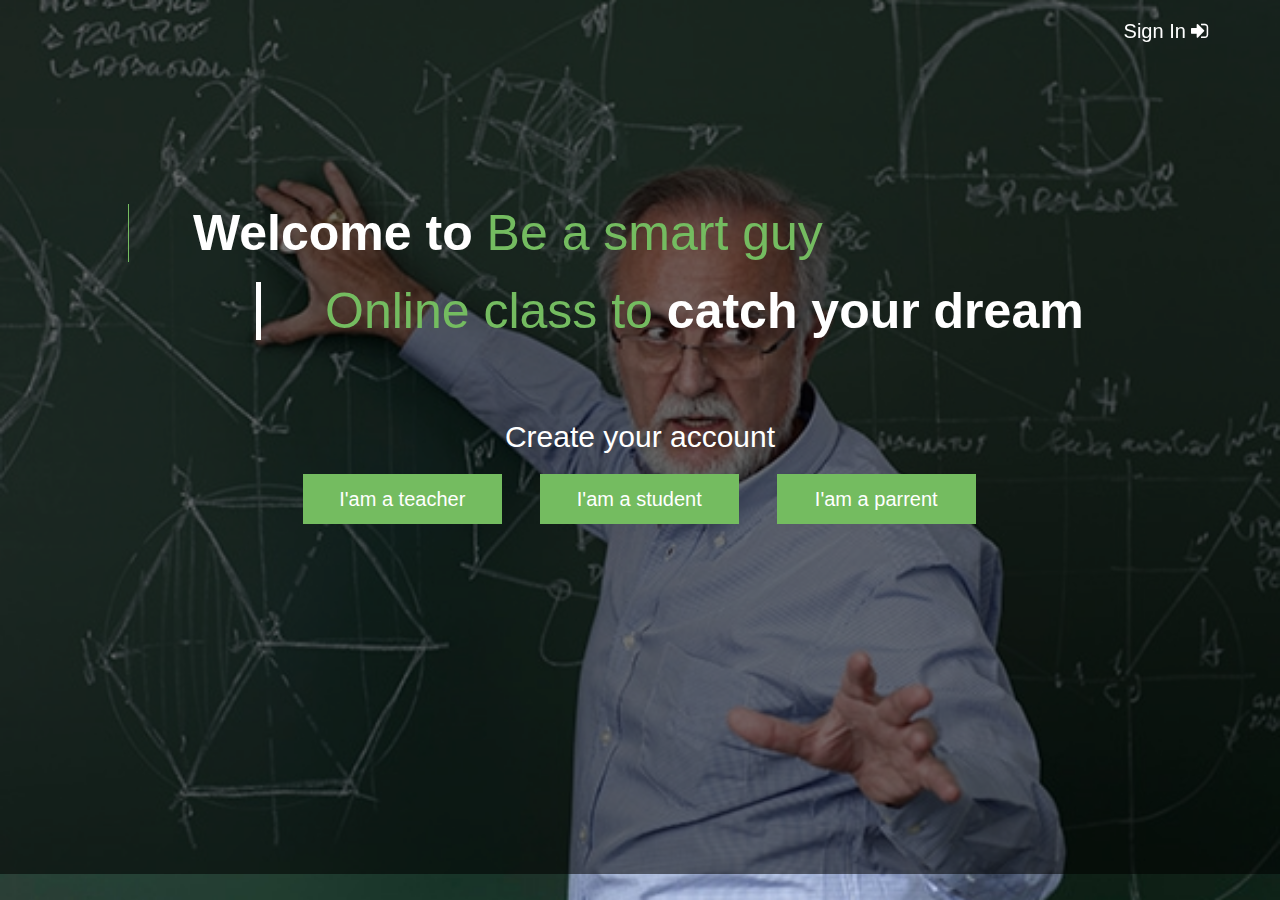
<file: index.html>
<html>
    <head>
        <title>Be a smart guy</title>
        <meta name="viewport" content="width=device-width, intial-scale=1">
        <link href="CSS/font-awesome.css" rel="stylesheet">
        <link href="CSS/index.css" rel="stylesheet">
        <link href="CSS/indexresponsive.css" rel="stylesheet">
    </head>
    <body>
        <div class="wrapper">
            <div class="nav-fix">
                <div class="nav" id="login">
                    Sign In <i class="fa fa-sign-in" aria-hidden="true"></i>
                    <div class="underline"></div>
                </div>
            </div>
            <div class="header">
                <div class="header-title">Welcome to <font color="#74bc60" style="font-weight:normal">Be a smart guy</font></div>
                <div class="header-title2">Online class to <font color="white" style="font-weight:bolder">catch your dream</font> </div>
                <div class="select">
                    <div class="select-title">Create your account</div>
                    <div class="sub-select" id="teacher">I'am a teacher</div>
                    <div class="sub-select">I'am a student</div>
                    <div class="sub-select">I'am a parrent</div>
                </div>
                <!--//--------------------//|Login|//--------------------//-->
                <div class="login-wrap"></div>
                <div class="login-content">
                    <div class="login-val">
                        <div class="val-title">Login to start the lesson</div>
                        <form method="post">
                            <div class="input-group">
                                <div class="icon-wrap">
                                    <i class="fa fa-user icon" aria-hidden="true"></i>
                                </div>
                                <input class="input" type="text" name="username" placeholder="username" required>
                            </div>
                            <div class="input-group">
                                <div class="icon-wrap">
                                    <i class="fa fa-lock icon" aria-hidden="true"></i>
                                </div>
                                <input class="input" type="password" name="password" required>
                            </div>
                            <div class="input-group">
                                <input class="submit" type="submit" name="login" value="Login">
                            </div>
                        </form>
                    </div>
                </div>
                <!--//--------------------//|Sign Up|//--------------------//-->
                <div class="teacher-wrap"></div>
                <div class="teacher-content">
                    <div class="teacher-val">
                        <div class="val-title">Nice to meet you</div>
                        <form method="post" enctype="multipart/form-data">
                            <div class="input-group">
                                <div class="icon-wrap">
                                    <i class="fa fa-user icon" aria-hidden="true"></i>
                                </div>
                                <input class="input" type="text" name="username" placeholder="username" required>
                            </div>
                            <div class="input-group">
                                <div class="icon-wrap">
                                    <i class="fa fa-lock icon" aria-hidden="true"></i>
                                </div>
                                <input class="input" type="password" name="password" required>
                            </div>
                            <form method="post">
                                <div class="input-group">
                                    <div class="profile">
                                        
                                    </div>
                                    <label for="photo"><div class="browse">Browse</div></label>
                                    <input style="display:none" id="photo" type="file" name="photo">
                                    <input class="uploud" type="submit" value="Uploud">
                                </div>
                            </form>
                            <div class="input-group">
                                <input class="submit" type="submit" name="signup" value="Sign up">
                            </div>
                        </form>
                    </div>
                </div>
            </div>
        </div>
        <script src="JS/jquery-3.1.1.min.js"></script>
        <script src="JS/index.js"></script>
    </body>
</html>
</file>
<file: CSS/index.css>
::-webkit-scrollbar {
  display: none; }
*{
    padding: 0;
    margin: 0;
    font-family: sans-serif;
}
.wrapper{
    width: 100%;
    height: auto;
    overflow: hidden;
}
body{
    background: url(../image/back.jpg) no-repeat fixed center;
    background-size: cover;
}
/*------------------|-Underline-|------------------*/
.underline{
    background: white;
    width: 0;
    height: 2px;
    margin: auto;
    transition: .2s;
}
/*------------------|-Navigation-|------------------*/
.nav-fix{
    width: 100%;
    height: 75px;
    position: fixed;
    z-index: 50;
}
.nav{
    width: 100px;
    height: 30px;
    text-align: center;
    float: right;
    color: white;
    margin-right: 5%;
    margin-top: 20px;
    font-size: 20;
}
.nav:hover{
    cursor: pointer;
}
.nav:hover .underline{
    width: 100%;
}
/*------------------|-Header-|------------------*/
.header{
    width: 100%;
    height: 90%;
    background: rgba(0, 0, 0, 0.55);
    padding-top: 5%;
    top: 0;
}
.header-title{
    width: 70%;
    height: auto;
    font-size: 50;
    color: white;
    font-weight: bolder;
    margin-left: 10%;
    margin-top: 140px;
    padding-left: 5%;
    border-left: thin solid #74bc60;
}
.header-title2{
    width: 70%;
    height: auto;
    font-size: 50;
    color: #74bc60;
    margin-left: 20%;
    margin-top: 20px;
    padding-left: 5%;
    border-left: thick solid white;
}
.select{
    width: 750px;
    height: auto;
    margin: auto;
    margin-top: 80px;
}
.select-title{
    width: 500px;
    font-size: 30;
    text-align: center;
    margin: auto;
    margin-bottom: 20px;
    color: white;
}
.sub-select{
    width: 26.6%;
    height: 50px;
    float: left;
    text-align: center;
    margin-left: 5%;
    color: white;
    font-size: 20;
    line-height: 2.5;
    background: #74bc60;
}
.sub-select:hover{
    cursor: pointer;
    filter: drop-shadow(0 2px 2px black);
    background: #2077cf;
}
/*------------------|-Input-|------------------*/
.input-group{
    width: 100%;
    height: 30px;
    margin-top: 10px;
}
.icon-wrap{
    float: left;
    width: 10%;
    height: 100%;
    text-align: center;
}
.icon{
    line-height: 2;
    color: #74bc60;
}
.input{
    float: left;
    width: 90%;
    height: 100%;
    border: none;
    outline: none;
    padding-left: 5%;
    border-bottom: thin solid #74bc60;
    color: #74bc60
}
.input-group:hover .icon-wrap{
    background: #74bc60;
}
.input-group:hover .icon{
    color: white;
}
.browse{
    width: 30%;
    height: 30px;
    text-align: center;
    color: #74bc60;
    line-height: 2;
    float: left;
    margin-bottom: 5px;
    border: thin solid #74bc60;
}
.browse:hover{
    cursor: pointer;
    box-shadow: 0 2px 2px black;
}
.submit{
    width: 100%;
    height: 100%;
    color: white;
    background: #74bc60;
    border: none;
    outline: none;
}
.submit:hover,.uploud:hover{
    cursor: pointer;
    box-shadow: 0 2px 2px black;
    background: #74bc60;
}
/*------------------|-Teacher-|------------------*/
.teacher-wrap{
    width: 100%;
    height: 100%;
    position: fixed;
    top: 0;
    background: rgba(116, 188, 96, 0.25);
    transition: .2s;
    transform: translateX(-100%);
    z-index: 99;
}
.teacher-content{
    width: 450px;
    height: 100%;
    background: white;
    position: fixed;
    top: 0;
    transition: .2s;
    transform: translateX(-100%);
    z-index: 100;
}
.teacher-val{
    width: 80%;
    height: auto;
    margin: auto;
    margin-top: 70px;
}
.val-title{
    width: 100%;
    height: auto;
    color: #74bc60;
    font-size: 30;
    border-right: thick solid #74bc60;
}
/*------------------|-Teacher-|------------------*/
.login-wrap{
    width: 100%;
    height: 100%;
    position: fixed;
    top: 0;
    background: rgba(116, 188, 96, 0.25);
    transform: translateX(100%);
    transition: .2s;
    z-index: 99
}
.login-content{
    width: 450px;
    height: 100%;
    position: fixed;
    background: white;
    right: 0;
    z-index: 100;
    top: 0;
    transform: translateX(100%);
    transition: .2s;
}
.login-val{
    width: 80%;
    height: auto;
    margin: auto;
    margin-top: 200px;
}
</file>
<file: CSS/indexresponsive.css>
@media screen and (max-width: 800px){
    .select{
        width: 100%;
    }
    .sub-select{
        margin-left: 5%;
        width: 26.6%;
    }
}
</file>
